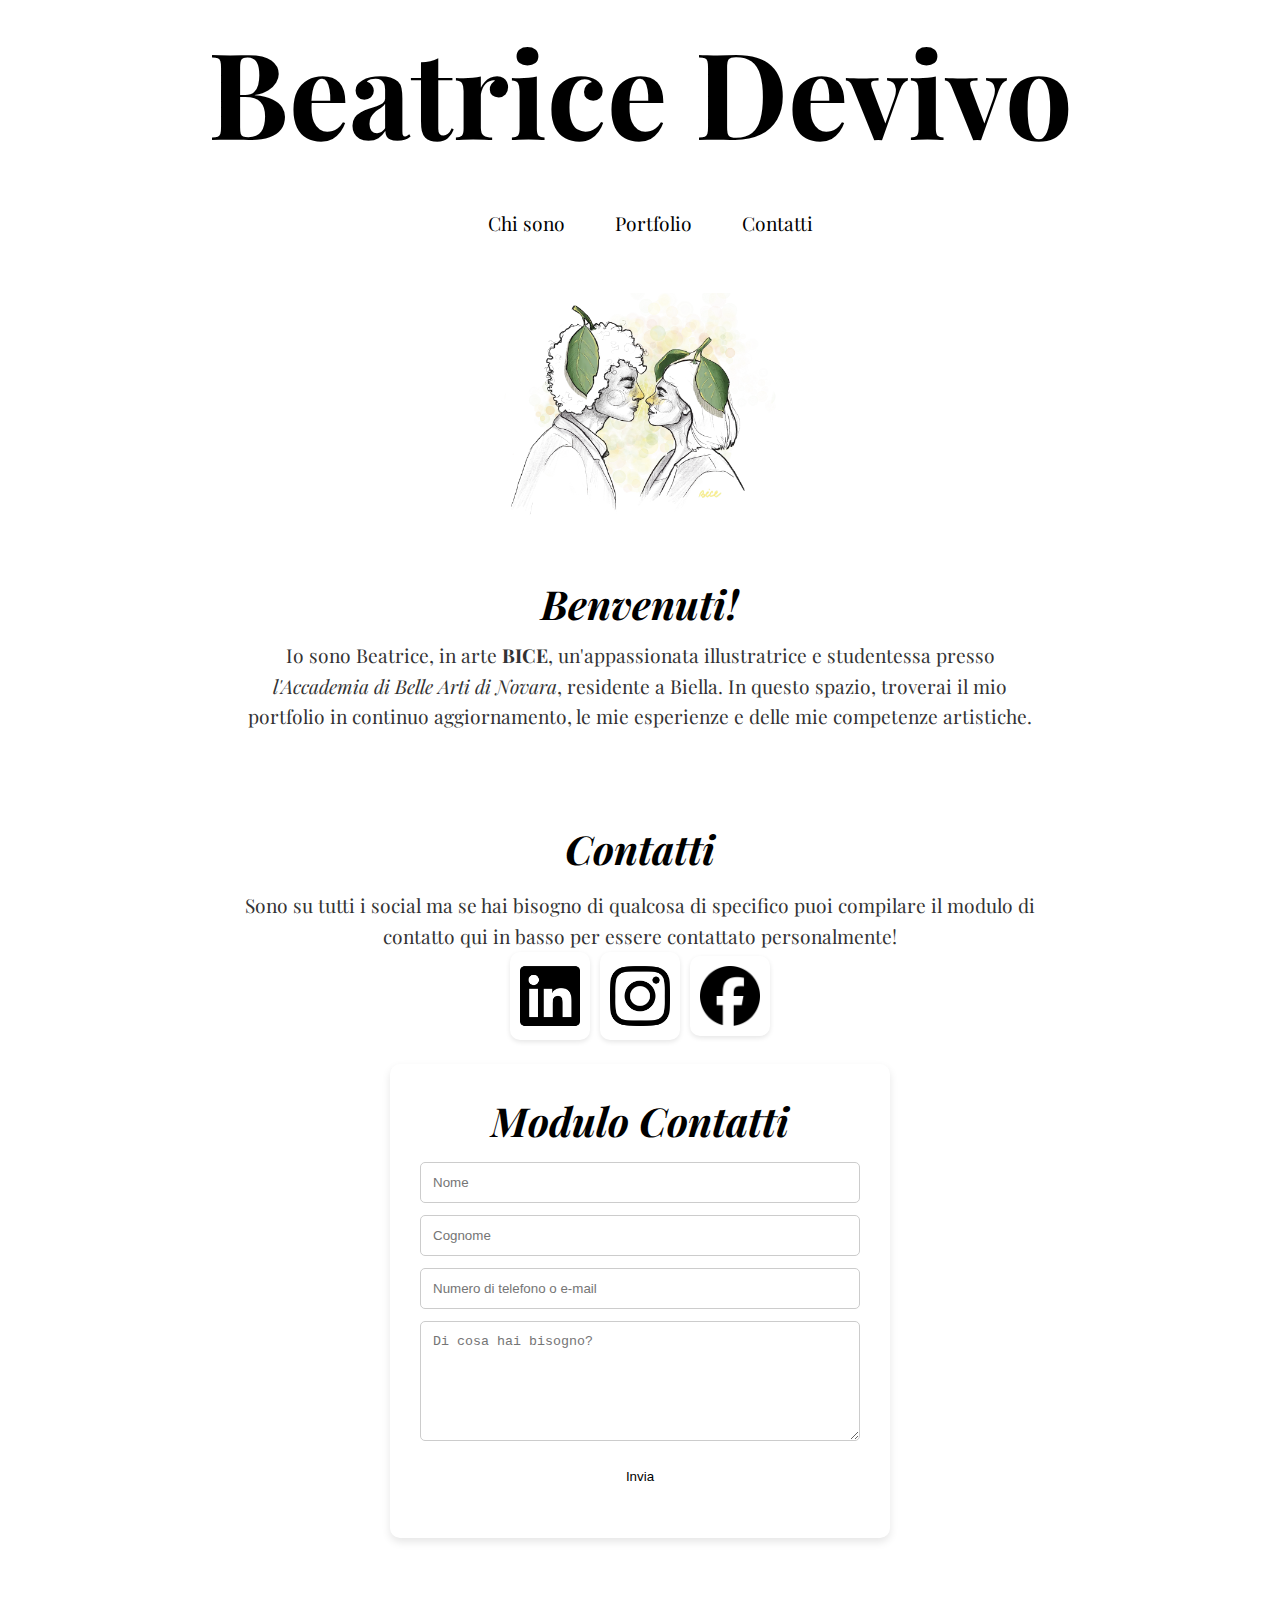
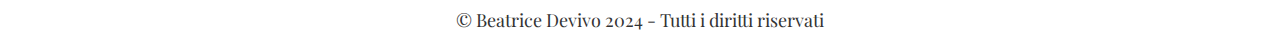
<file: index.html>
<!DOCTYPE html>
<html lang="it">
<head>
  <meta charset="UTF-8">
  <meta name="viewport" content="width=device-width, initial-scale=1.0">
  <link rel="icon" href="ImmaginiP/logopersonale.webp" type="image/webp">
  <title>Beatrice Devivo</title>
  <link rel="stylesheet" href="stile.css">
  <meta name="description" content="Portfolio personale">
  <meta name="keywords" content="Beatrice Devivo, Illustratrice, Artista">
  <meta name="author" content="Beatrice Devivo">
  <meta name="copyright" content="ACME Novara 2024">
  <style>
    @import url('https://fonts.googleapis.com/css2?family=Playfair+Display:ital,wght@0,400..900;1,400..900&display=swap');
  </style>
</head>

<body>

<header>
    <h1>Beatrice Devivo</h1>
</header>


<section id="nav">
  <div class="navbar">
    <nav>
      <ul>
        <li><a href="chisono.html">Chi sono</a></li>
        <li><a href="progetti.html">Portfolio</a></li>
        <li><a href="#contatti">Contatti</a></li>
      </ul>
    </nav>
  </div>
</section>

<div class="logo">
  <img src="ImmaginiP/fotomaster.webp" alt="Immagine Portfolio">
</div>




<section id="about-me">
  <h2>Benvenuti!</h2>
  <p>Io sono Beatrice, in arte <strong>BICE</strong>, un'appassionata illustratrice e studentessa presso <em>l'Accademia di Belle Arti di Novara</em>, residente a Biella. In questo spazio, troverai il mio portfolio in continuo aggiornamento, le mie esperienze e delle mie competenze artistiche.</p>
</section>




<section id="contatti">
  <h2>Contatti</h2>
  <p>Sono su tutti i social ma se hai bisogno di qualcosa di specifico puoi compilare il modulo di contatto qui in basso per essere contattato personalmente!</p>

  <div class="social-media">
    <a href="https://www.linkedin.com/in/tuoprofilo" target="_blank">
      <img src="ImmaginiP/linkedin.webp" alt="LinkedIn">
    </a>
    <a href="https://www.instagram.com/tuoprofilo" target="_blank">
      <img src="ImmaginiP/instagram.webp" alt="Instagram">
    </a>
    <a href="https://www.facebook.com/tuoprofilo" target="_blank">
      <img src="ImmaginiP/facebook.webp" alt="Facebook">
    </a>
  </div>

  <div class="contact-box">
    <h2>Modulo Contatti</h2>
    <form action="#" method="post">
      <input type="text" name="name" placeholder="Nome">
      <input type="text" name="surname" placeholder="Cognome">
      <input type="text" name="phone" placeholder="Numero di telefono o e-mail">
      <textarea name="message" placeholder="Di cosa hai bisogno?"></textarea>
      <input type="submit" value="Invia">
    </form>
  </div>
</section>



<footer>
  <p>&copy; Beatrice Devivo 2024 - Tutti i diritti riservati</p>
</footer>
</body>
</html>
</file>
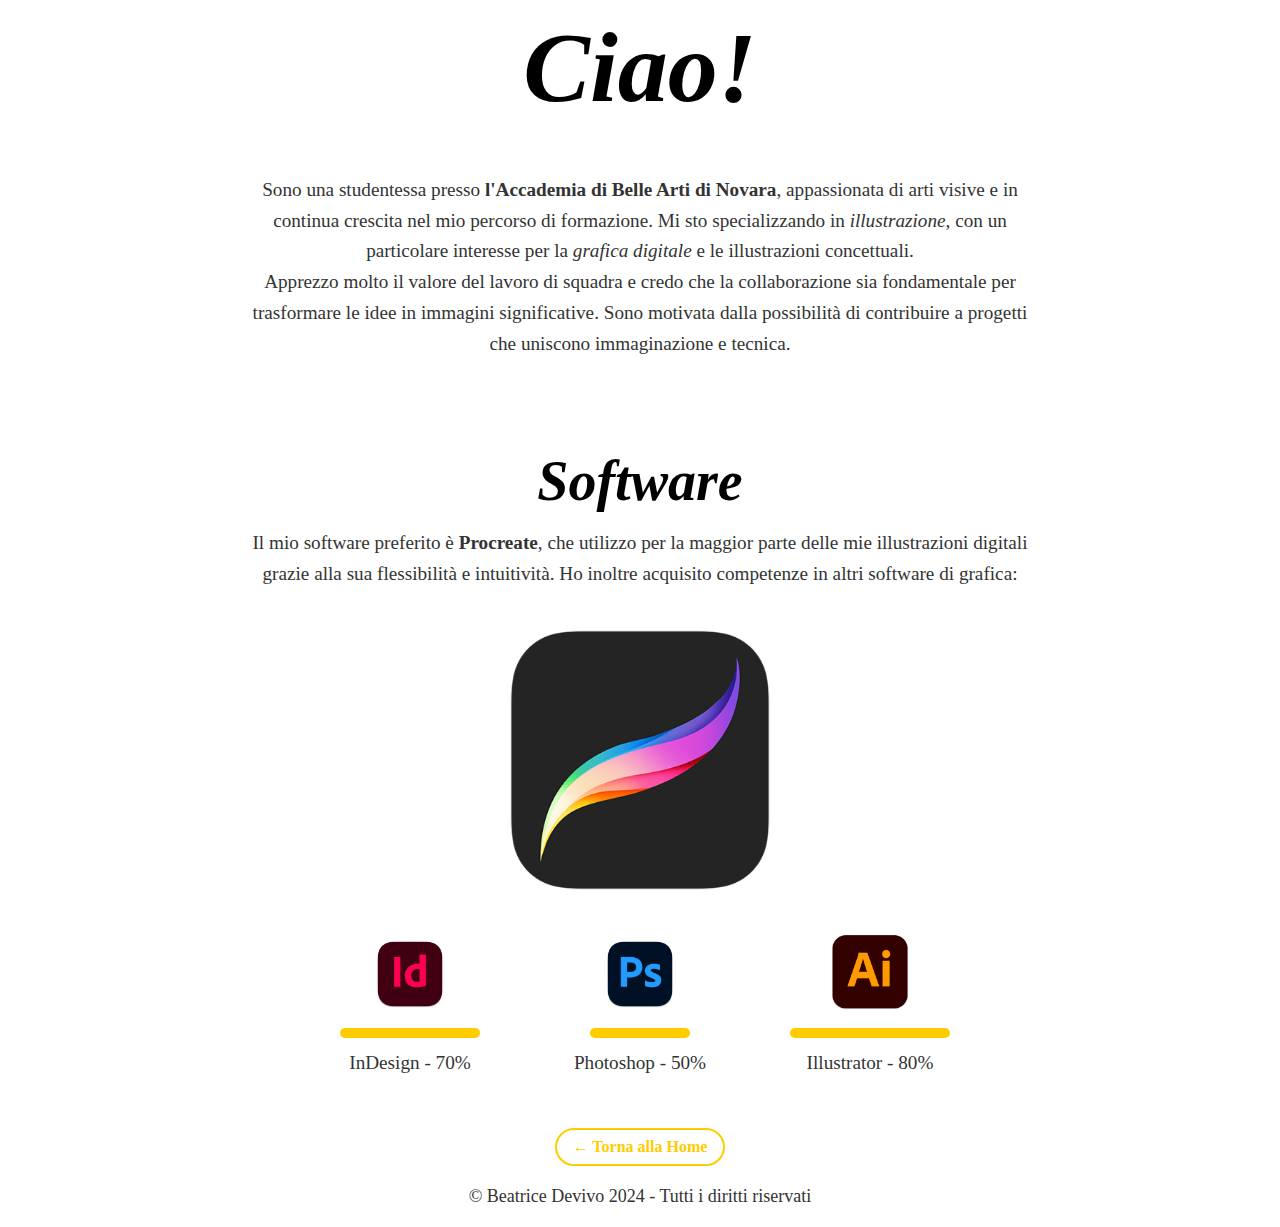
<file: chisono.html>
<!DOCTYPE html>
<html lang="it">
<head>
  <meta charset="UTF-8">
  <meta name="viewport" content="width=device-width, initial-scale=1.0">
  <link rel="icon" href="ImmaginiP/logopersonale.webp" type="image/webp">
  <title>Beatrice Devivo</title>
  <link rel="stylesheet" href="stile.css">
  <meta name="description" content="Portfolio personale">
  <meta name="keywords" content="Beatrice Devivo, Illustratrice, Artista">
  <meta name="author" content="Beatrice Devivo">
  <meta name="copyright" content="ACME Novara 2024">
</head>

<body>

<header>
  <h2>Ciao!</h2>
</header>

<section id="about-me">

    <p>
      Sono una studentessa presso <strong>l'Accademia di Belle Arti di Novara</strong>, appassionata di arti visive e in continua crescita nel mio percorso di formazione.
      Mi sto specializzando in <em>illustrazione</em>, con un particolare interesse per la <em>grafica digitale</em> e le illustrazioni concettuali.
    </p>
    <p>
      Apprezzo molto il valore del lavoro di squadra e credo che la collaborazione sia fondamentale per trasformare le idee in immagini significative.
      Sono motivata dalla possibilità di contribuire a progetti che uniscono immaginazione e tecnica.
    </p>
  </div>
</section>

<section id="software">
  <h2>Software</h2>
  <p>
    Il mio software preferito è <strong>Procreate</strong>, che utilizzo per la maggior parte delle mie illustrazioni digitali grazie alla sua flessibilità e intuitività.
    Ho inoltre acquisito competenze in altri software di grafica:
  </p>

  <div class="immagine-centrale">
    <img src="ImmaginiP/procreate.png" alt="Procreate">
  </div>


  <div class="software-skills">
    <div class="software">
      <img src="ImmaginiP/indesign.WEBP" alt="InDesign" class="software-icon">
      <div class="skill-bar" style="width: 70%;"></div>
      <p>InDesign - 70%</p>
    </div>
    <div class="software">
      <img src="ImmaginiP/photoshop.webp" alt="Photoshop" class="software-icon">
      <div class="skill-bar" style="width: 50%;"></div>
      <p>Photoshop - 50%</p>
    </div>
    <div class="software">
      <img src="ImmaginiP/illustrator.png" alt="Illustrator" class="software-icon">
      <div class="skill-bar" style="width: 80%;"></div>
      <p>Illustrator - 80%</p>
    </div>
  </div>
</section>




<div>
<a href="index.html" class="bottone">← Torna alla Home</a>
</div>

<footer>
<p>&copy; Beatrice Devivo 2024 - Tutti i diritti riservati</p>
</footer>
</body>
  
</html>
</file>
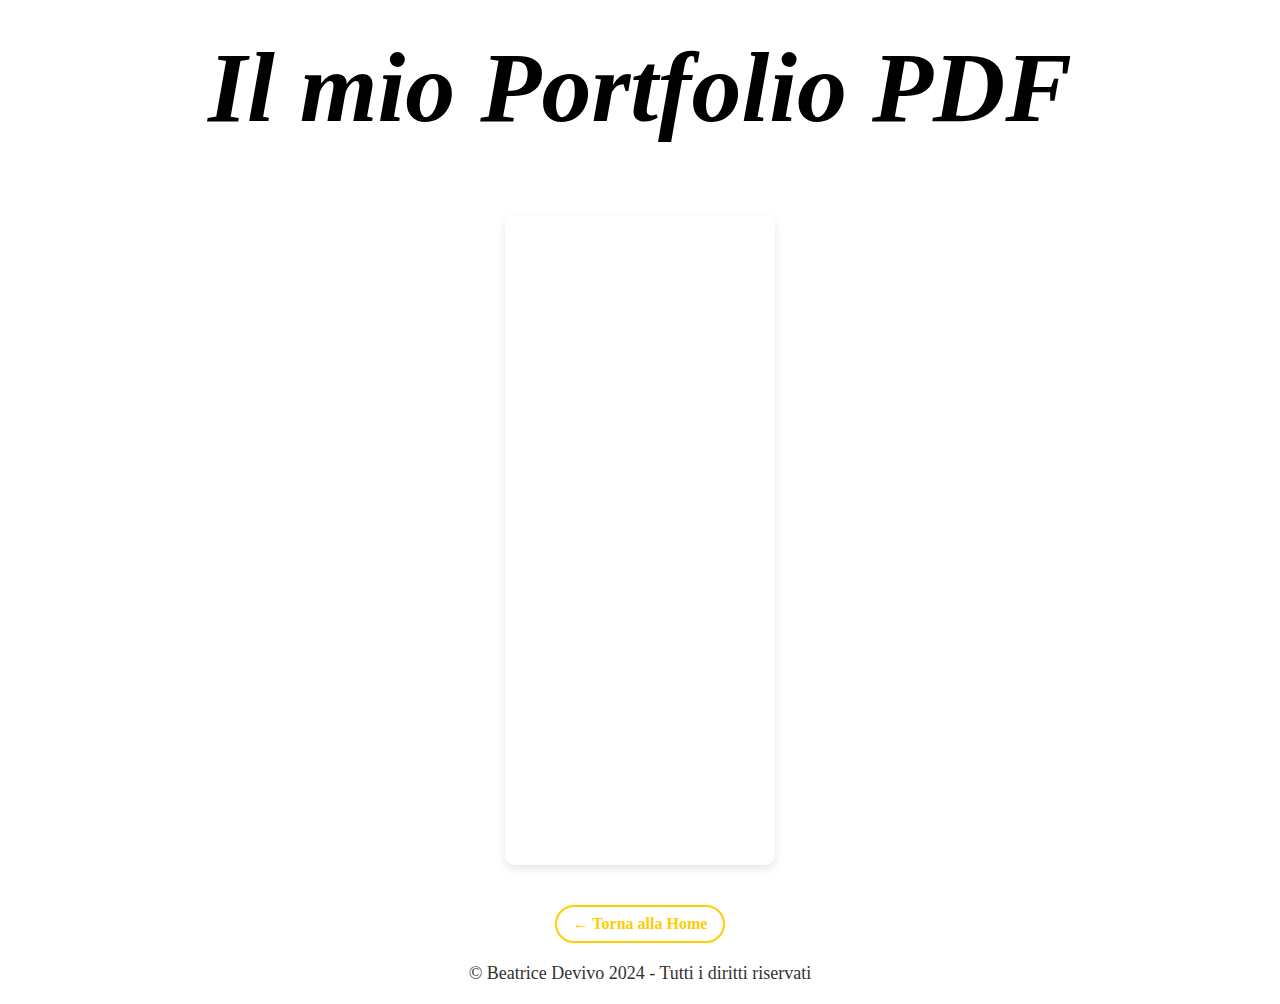
<file: progetti.html>
<!DOCTYPE html>
<html lang="it">
<head>
  <meta charset="UTF-8">
  <meta name="viewport" content="width=device-width, initial-scale=1.0">
  <link rel="icon" href="ImmaginiP/logopersonale.webp" type="image/webp">
  <title>Portfolio - Beatrice Devivo</title>
  <link rel="stylesheet" href="stile.css">
  <meta name="description" content="Portfolio personale in PDF">
  <meta name="keywords" content="Beatrice Devivo, Portfolio, Artista, PDF">
  <meta name="author" content="Beatrice Devivo">
  <meta name="copyright" content="ACME Novara 2024">
</head>

<body>

<header class="pdf-header">
  <h2>Il mio Portfolio PDF</h2>
</header>

<section id="portfolio-pdf">
  <div class="pdf-container">
    <iframe src="ImmaginiP/Portfolio2024.pdf" frameborder="0"></iframe>
  </div>
</section>

<div>
  <a href="index.html" class="bottone">← Torna alla Home</a>
  </div>



<footer>
  <p>&copy; Beatrice Devivo 2024 - Tutti i diritti riservati</p>
  </footer>

  </body>

</html>
</file>
<file: stile.css>
* {
    margin: 0;
    padding: 0;
    box-sizing: border-box;
}

html {
    scroll-behavior: smooth;
}

body {
    font-family: 'Playfair Display', serif;
    margin: 0;
    height: 100vh;
    display: flex;
    flex-direction: column;
    align-items: center;
    animation: backgroundChange 5s infinite;
	
}

@keyframes backgroundChange {
    0% { background-color: #ffffff; }
    25% { background-color: #eefdfd; }
    75% { background-color: #fff0f9; }
    100% { background-color: #fefff4; }
}

header {
    width: 100%;
    text-align: center;
    padding: 10px;
}

h1 {
    font-family: 'Playfair Display', serif;
    font-size: 120px;
    color: #000000;
    text-align: center;
}

h2 {
    font-size: 100px;
    font-family: 'Playfair Display', serif;
    font-style: italic;
}

p {
    font-size: 18px;
    color: #333;
    text-align: center;
    justify-content: center;
}



@media (max-width: 1024px) {
    body {
        height: auto;
    }

    h1 {
        font-size: 80px;
    }

    h2 {
        font-size: 60px;
    }

    p {
        font-size: 16px;
        padding: 0 20px;
    }

    header {
        padding: 20px;
    }
}

@media (max-width: 768px) {
    h1 {
        font-size: 50px;
    }

    h2 {
        font-size: 40px;
    }

    p {
        font-size: 14px;
        padding: 0 15px;
    }

    header {
        padding: 15px;
    }
}





#nav {
    padding: 30px;
}

#nav ul {
    list-style-type: none;
    display: flex;
    justify-content: center;
    gap: 30px;
}

#nav li {
    display: inline;
}

#nav a {
    color: rgb(0, 0, 0);
    padding: 10px 20px;
    text-decoration: none;
    position: relative;
    font-size: 1.2em;
}

#nav a::after {
    content: '';
    display: block;
    width: 0;
    height: 1px;
    background: #ffb700;
    transition: width 0.3s;
}

#nav a:hover::after {
    width: 100%;
}

#nav a:hover {
    color: #ffb700;
}


.logo {
    width: 100%;
    text-align: center;
    margin: 0 auto;
    animation: fadeInZoom 1.5s ease-out forwards;
}

.logo img {
    max-width: 300px;
    height: auto;
}
@keyframes fadeInZoom {
    0% {
        opacity: 0;
        transform: scale(0.8);
    }
    100% {
        opacity: 1;
        transform: scale(1);
    }
}



@media (max-width: 1024px) {
    #nav ul {
        gap: 20px;
    }

    #nav a {
        font-size: 1em;
        padding: 8px 15px;
    }

    .logo img {
        max-width: 250px;
    }
}

@media (max-width: 768px) {
    #nav {
        padding: 15px;
    }

    #nav ul {
        flex-direction: column;
        align-items: center;
        gap: 15px;
    }

    #nav a {
        font-size: 1em;
        padding: 10px;
        display: block;
    }

    .logo img {
        max-width: 200px;
    }
}






#about-me {
    text-align: center;
    padding: 40px;
}

#about-me h2 {
    font-size: 2.5em;
    font-style: italic;
    color: #000000;
    margin-bottom: 10px;
}

#about-me p {
    font-size: 1.2em;
    line-height: 1.6;
    color: #333;
    max-width: 800px;
    margin: 0 auto;
}



@media (max-width: 1024px) {
    #about-me {
        padding: 30px;
    }

    #about-me h2 {
        font-size: 2em;
    }

    #about-me p {
        font-size: 1.1em;
        max-width: 700px;
    }
}

@media (max-width: 768px) {
    #about-me {
        padding: 20px;
    }

    #about-me h2 {
        font-size: 1.8em;
    }

    #about-me p {
        font-size: 1em;
        max-width: 90%;
    }
}





#contatti {
    text-align: center;
    padding: 50px 0;
}

#contatti h2 {
    font-size: 2.5em;
    margin-bottom: 15px;
}

#contatti p {
	font-size: 1.2em;
    line-height: 1.6;
    color: #333;
    max-width: 800px;
    margin: 0 auto;
}

.social-media {
    display: flex;
    justify-content: center;
	gap: 10px;
    align-items: center;
    margin-bottom: 20px;
}

.social-media a {
    display: inline-block;
    transition: transform 0.3s ease;
}

.social-media a:hover {
    transform: scale(1.1) rotate(3deg);
    filter: brightness(1.2);
}

.social-media img {
    width: 80px;
    height: auto;
    padding: 10px;
    border-radius: 10px;
    box-shadow: 0 2px 5px rgba(0, 0, 0, 0.1);
}


@media (max-width: 1024px) {
    #contatti {
        padding: 40px 0;
    }

    #contatti h2 {
        font-size: 2.2em;
    }

    #contatti p {
        font-size: 1.1em;
        max-width: 700px;
    }

    .social-media img {
        width: 70px;
    }
}

@media (max-width: 768px) {
    #contatti {
        padding: 30px 0;
    }

    #contatti h2 {
        font-size: 1.8em;
    }

    #contatti p {
        font-size: 1em;
        max-width: 90%;
    }

    .social-media {
        gap: 5px;
    }

    .social-media img {
        width: 60px;
    }
}







.contact-box {
    background-color: white;
    padding: 30px;
    max-width: 500px;
    margin: 0 auto;
    border-radius: 10px;
    box-shadow: 0px 4px 8px rgba(0, 0, 0, 0.1);
    text-align: center;
}

.contact-box h2 {
    font-size: 2em;
    color: #000000;
    margin-bottom: 15px;
}

.contact-box input,
.contact-box textarea {
    width: 100%;
    padding: 12px;
    margin-bottom: 12px;
    border: 1px solid #ccc;
    border-radius: 5px;
}

.contact-box textarea {
    height: 120px;
}

.contact-box input[type="submit"] {
    background-color: #ffffff;
    color: rgb(0, 0, 0);
    border: none;
    padding: 12px 20px;
    border-radius: 5px;
    cursor: pointer;
    transition: background 0.3s;
}

.contact-box input[type="submit"]:hover {
    background-color:#ffcc00;
    color: #333;
}



@media (max-width: 1024px) {
    .contact-box {
        padding: 25px;
        max-width: 450px;
    }

    .contact-box h2 {
        font-size: 1.8em;
    }

    .contact-box input,
    .contact-box textarea {
        padding: 10px;
        font-size: 1em;
    }

    .contact-box input[type="submit"] {
        padding: 10px 18px;
    }
}

@media (max-width: 768px) {
    .contact-box {
        padding: 20px;
        max-width: 80%;
    }

    .contact-box h2 {
        font-size: 1.6em;
    }

    .contact-box input,
    .contact-box textarea {
        padding: 8px;
        font-size: 0.9em;
    }

    .contact-box input[type="submit"] {
        padding: 8px 16px;
        font-size: 1em;
    }
}




.bottone {
    display: inline-flex;
    align-items: center;
    gap: 8px;
    font-weight: bold;
    font-size: 16px;
    color: #ffcc00;
    text-decoration: none;
    padding: 8px 16px;
    border: 2px solid #ffcc00;
    border-radius: 20px;
    transition: background-color 0.3s, color 0.3s, box-shadow 0.3s;
}

.bottone:hover {
    background-color: #ffcc00;
    color: #ffffff;
    box-shadow: 0 4px 8px rgba(0, 0, 0, 0.1);
}





#software {
    text-align: center;
    padding: 50px;
}

#software h2 {
    font-size: 3.5em;
    margin-bottom: 15px;
	
}

#software p {
	font-size: 1.2em;
    line-height: 1.6;
    color: #333;
    max-width: 800px;
    margin: 0 auto;
}

.immagine-centrale {
    text-align: center;
    margin: 20px 0;
}

.immagine-centrale img {
    width: 300px;
}

.software-skills {
    display: flex;
    justify-content: center;
    gap: 30px;
    flex-wrap: wrap;
}

.software {
    text-align: center;
    width: 200px;
}

.software img {
    width: 80px;
}

.skill-bar {
    height: 10px;
    background-color: #ffcc00;
    border-radius: 5px;
    margin: 10px auto;
}

@media (max-width: 1024px) {
    #software {
        padding: 40px;
    }

    #software h2 {
        font-size: 3em;
    }

    #software p {
        font-size: 1.1em;
    }

    .immagine-centrale img {
        width: 250px;
    }

    .software-skills {
        gap: 20px;
    }

    .software {
        width: 180px;
    }

    .software img {
        width: 70px;
    }

    .skill-bar {
        height: 8px;
        width: 90%;
    }
}

@media (max-width: 768px) {
    #software {
        padding: 30px;
    }

    #software h2 {
        font-size: 2.5em;
    }

    #software p {
        font-size: 1em;
    }

    .immagine-centrale img {
        width: 200px;
    }

    .software-skills {
        flex-direction: column;
        align-items: center;
        gap: 15px;
    }

    .software {
        width: 160px;
    }

    .software img {
        width: 60px;
    }

    .skill-bar {
        height: 6px;
        width: 80%;
    }
}







.pdf-header {
    text-align: center;
    padding: 30px;

}

.pdf-header h1 {
    font-size: 3.5em;
    color: #333;
	font-style: italic;
}

#portfolio-pdf {
    text-align: center;
    padding: 40px;
}

.pdf-container {
    width: 90%;
    max-width: 1100px;
    height: 650px;
    margin: 0 auto;
    border-radius: 10px;
    overflow: hidden;
    box-shadow: 0 4px 10px rgba(0, 0, 0, 0.1);
    animation: fadeIn 1s ease-out forwards;
}

.pdf-container iframe {
    width: 100%;
    height: 100%;
    border: none;
    opacity: 0;
    animation: fadeIn 1.5s ease-out forwards;
}

@keyframes fadeIn {
    0% { opacity: 0; }
    100% { opacity: 1; }
}

@media (max-width: 1024px) {
    .pdf-header {
        padding: 20px;
    }

    .pdf-header h2 {
        font-size: 2em;
    }

    #portfolio-pdf {
        padding: 30px;
    }

    .pdf-container {
        width: 95%;
        max-width: 900px;
        height: 500px;
    }

    .pdf-container iframe {
        height: 100%;
    }
}

@media (max-width: 768px) {
    .pdf-header {
        padding: 15px;
    }

    .pdf-header h2 {
        font-size: 1.8em;
    }

    #portfolio-pdf {
        padding: 20px;
    }

    .pdf-container {
        width: 100%;
        max-width: 600px;
        height: 400px;
    }

    .pdf-container iframe {
        height: 100%;
    }
}







footer {
    text-align: center;
    padding: 20px;
    font-size: 1em;
}
</file>
